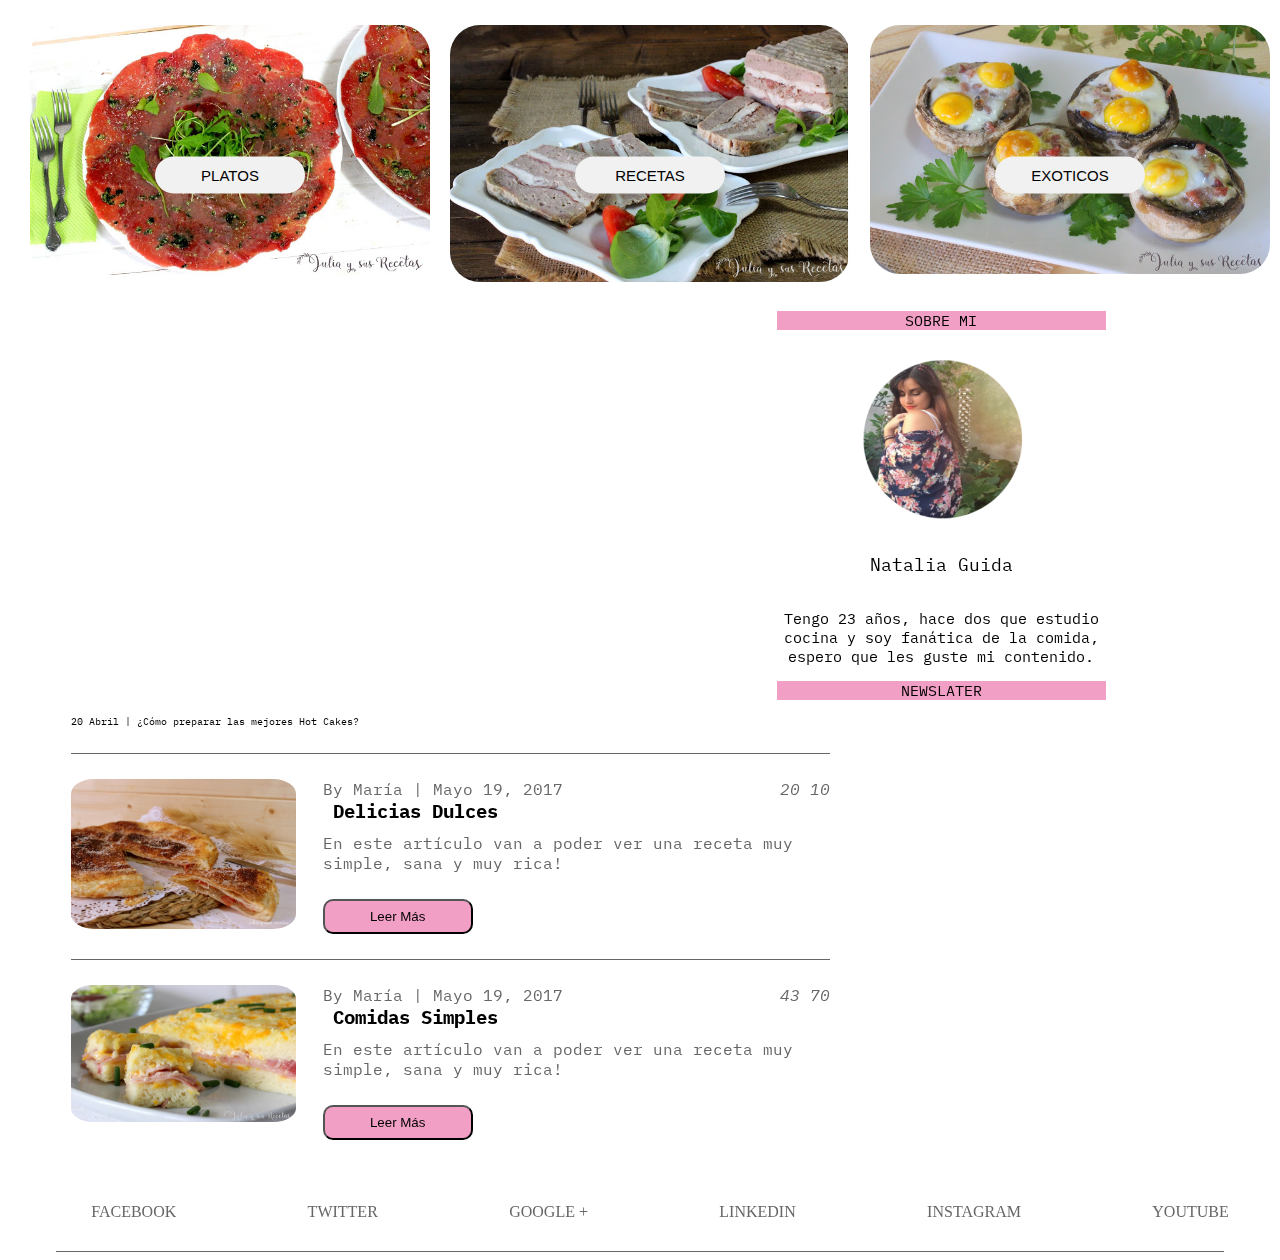
<file: Tp1/index.html>
<!DOCTYPE html>
<html lang="en">
<head>
    <meta charset="UTF-8">
    <meta name="viewport" content="width=device-width, initial-scale=1.0">
    <meta http-equiv="X-UA-Compatible" content="ie=edge">
    <link href="https://fonts.googleapis.com/css?family=IBM+Plex+Mono" rel="stylesheet">
    <link rel="stylesheet" href="https://use.fontawesome.com/releases/v5.3.1/css/all.css" integrity="sha384-mzrmE5qonljUremFsqc01SB46JvROS7bZs3IO2EmfFsd15uHvIt+Y8vEf7N7fWAU" crossorigin="anonymous">
    <link rel="stylesheet" href="sass/css/style.css">
    <title>Document</title>
</head>
<body>
        <div class="container">
                <div class="images">
                    <img src="img/platos.jpeg" alt="platos">
                    <button class="btn">PLATOS</button>
                </div>
                <div class="images">
                    <img src="img/recetas.JPG" alt="recetas">
                    <button class="btn">RECETAS</button>
                </div>
                <div class="images">
                    <img src="img/exoticos.JPG" alt="exoticos">
                    <button class="btn">EXOTICOS</button>
                </div>
        </div>
        <div class="padre">
                <article class="video">
                    <iframe class="video" src="https://www.youtube.com/embed/VSJEy39IsVA" frameborder="0" allow="autoplay; encrypted-media" allowfullscreen></iframe>
                </article>
                <article class="bio">
                    <p class="pink">SOBRE MI</p>
                    <div>
                        <img src="img/Captura.PNG" alt="Nati">
                    </div>
                    <p class="n">Natalia Guida</p>
                    <p>Tengo 23 años, hace dos que estudio cocina y soy fanática de la comida, espero que les guste mi contenido.</p>
                    <p class="pink">NEWSLATER</p>
                </article>
            </div>
            <p class="april">20 Abril | ¿Cómo preparar las mejores Hot Cakes? </p>
        <section>
            <div class="linea"></div>
            <article class="nota1">
                <div class="img1">
                    <img src="img/nota1.JPG" alt="Delicias Dulces">
                </div>
                <div class="texto1">
                    <div class="uno">
                        <span> By María | Mayo 19, 2017</span>
                        <span class="ico">
                            <i class="far fa-heart"> 20 </i>
                            <i class="far fa-comments"> 10 </i>
                            <i class="fas fa-share-alt"></i>
                         </span>
                    </div>
                    <div class="dos">
                        <h3>Delicias Dulces</h3>
                        <span>En este artículo van a poder ver una receta muy simple, sana y muy rica!</span>
                        <button> Leer Más</button>
                    </div>
                </div>
            </article>
            <div class="linea"></div>
            <article class="nota2">
                    <div class="img2">
                            <img src="img/nota2.JPG" alt="Comidas Simples">
                        </div>
                        <div class="texto2">
                            <div class="uno">
                                <span> By María | Mayo 19, 2017</span>
                                <span class="ico">
                                    <i class="far fa-heart"> 43 </i>
                                    <i class="far fa-comments"> 70 </i>
                                    <i class="fas fa-share-alt"></i>
                                 </span>
                            </div>
                            <div class="dos">
                                <h3>Comidas Simples</h3>
                                <span>En este artículo van a poder ver una receta muy simple, sana y muy rica!</span>
                                <button> Leer Más</button>
                            </div>
                        </div>
            </article>
        </section>
        <div class="bioo">
            <article class="bio">
                    <p class="pink">SOBRE MI</p>
                    <div>
                        <img src="img/Captura.PNG" alt="Nati">
                    </div>
                    <p class="n">Natalia Guida</p>
                    <p>Tengo 23 años, hace dos que estudio cocina y soy fanática de la comida, espero que les guste mi contenido.</p>
                    <p class="pink">NEWSLATER</p>
                </article>
        </div>
    <footer>
        <ul>
            <li>
                <a href="https://www.facebook.com/">
                    <i class="fab fa-facebook-f"></i>
                </a>
                <span>FACEBOOK</span> 
            </li>
            <li>
                <a href="https://twitter.com/?lang=es">
                    <i class="fab fa-twitter"></i>
                </a>
                <span>TWITTER</span>
            </li>
            <li>
                <a href="https://plus.google.com/discover">
                    <i class="fab fa-google-plus-g"></i>
                </a>
                <span>GOOGLE +</span>
            </li>
            <li>
                <a href="https://ar.linkedin.com/">
                    <i class="fab fa-linkedin"></i>
                </a>
                <span>LINKEDIN</span>
            </li>
            <li>
                <a href="https://www.instagram.com/?hl=es-la">
                    <i class="fab fa-instagram"></i>
                </a>
                <span>INSTAGRAM</span>
            </li>
            <li>
                <a href="https://www.youtube.com/?gl=AR">
                    <i class="fab fa-youtube"></i>
                </a>
                <span>YOUTUBE</span>
            </li>
        </ul>
        <div class="line">
            <div class= "icon-arrow">
                <a href= "index.html">
                    <i class="fas fa-arrow-circle-up"></i>
                </a>
            </div>
        </div>
    </footer>
</body>
</file>
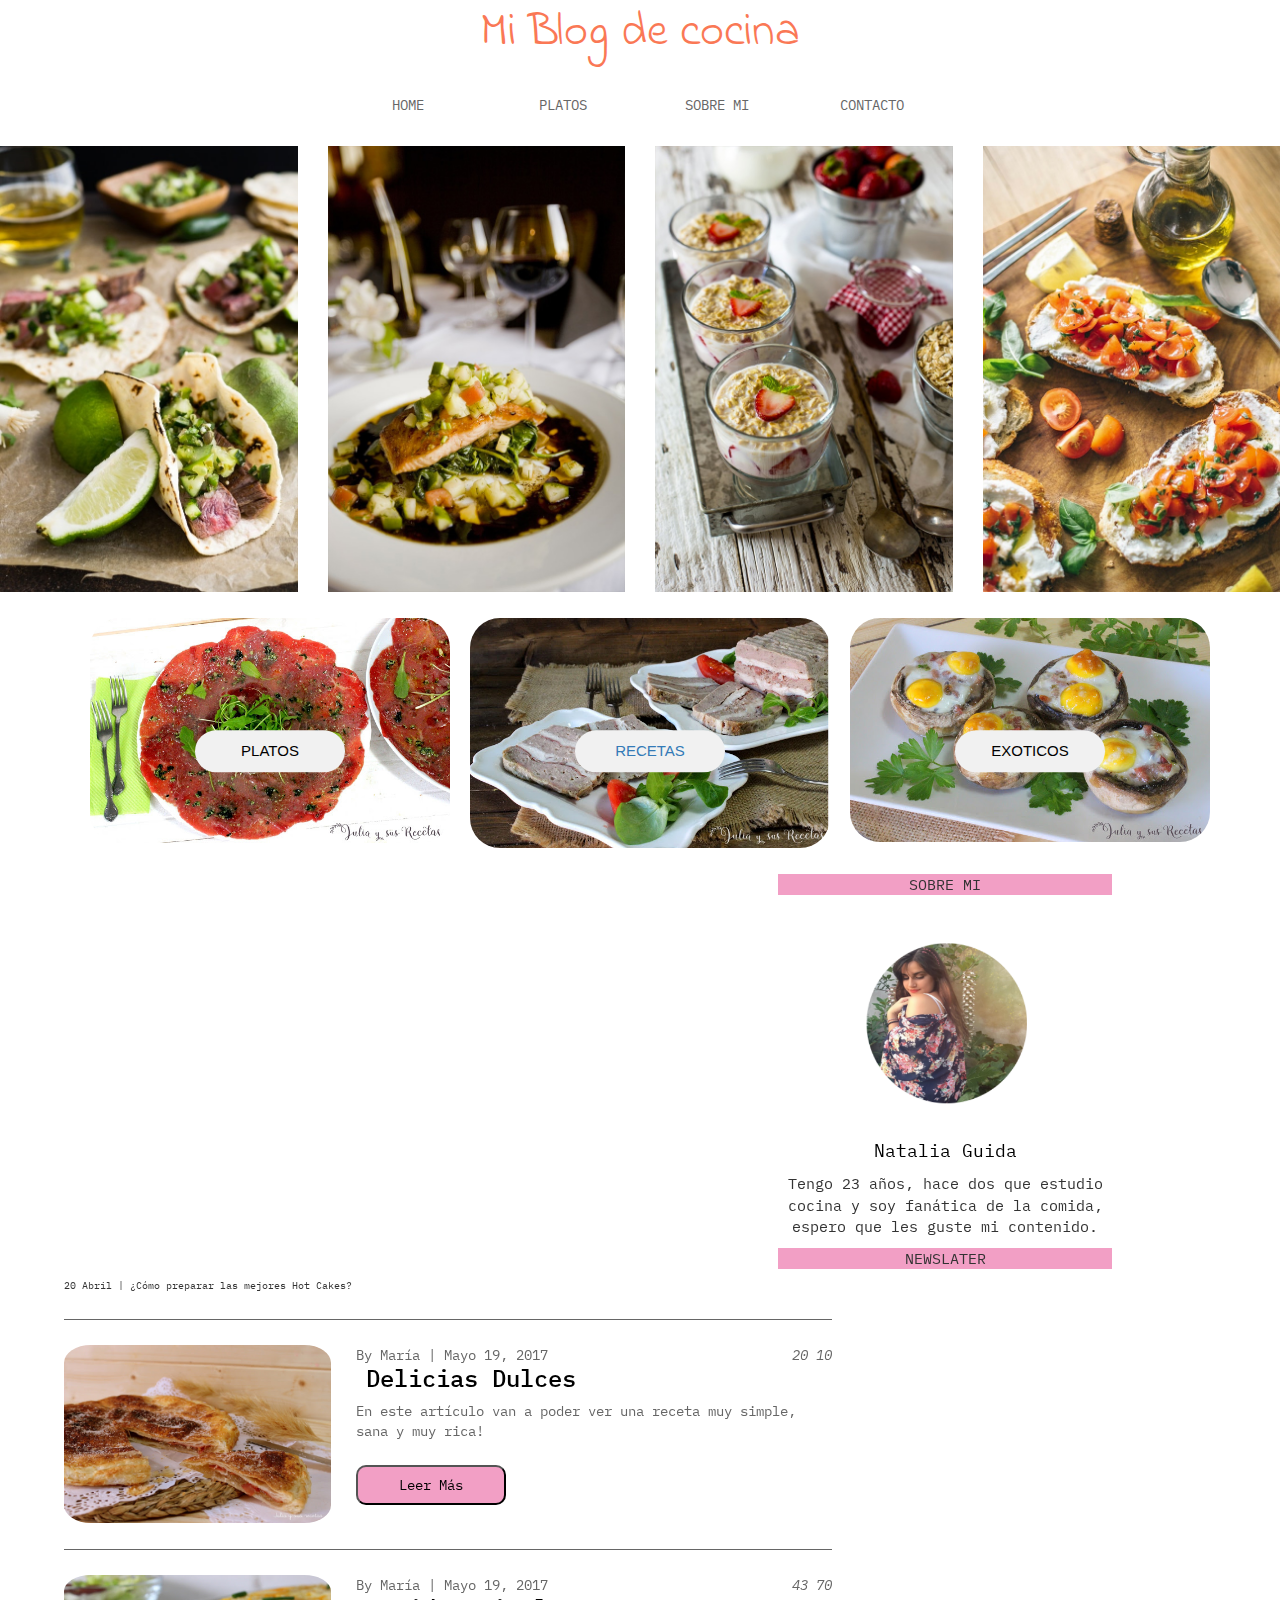
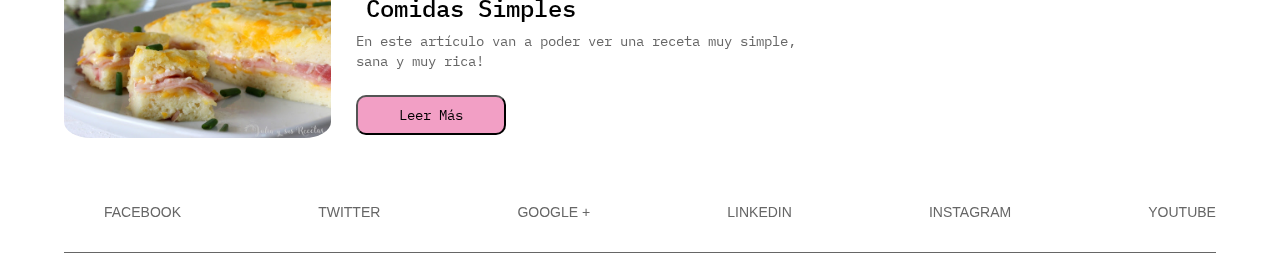
<file: Tp1/html/index.html>
<!DOCTYPE html>
<html lang="en" dir="ltr">

<head>
  <meta charset="utf-8">
  <meta name="viewport" content="width=device-width, initial-scale=1">
 <link rel="stylesheet" href="https://maxcdn.bootstrapcdn.com/bootstrap/3.3.7/css/bootstrap.min.css">  <link href="https://fonts.googleapis.com/css?family=IBM+Plex+Mono" rel="stylesheet">
  <link href="https://fonts.googleapis.com/css?family=Indie+Flower" rel="stylesheet">
  <link rel="stylesheet" href="https://use.fontawesome.com/releases/v5.3.1/css/all.css" integrity="sha384-mzrmE5qonljUremFsqc01SB46JvROS7bZs3IO2EmfFsd15uHvIt+Y8vEf7N7fWAU" crossorigin="anonymous">
  <link rel="stylesheet" href="../sass/css/style.css">
  <title>Mi Blog de Cocina</title>
</head>

<body>
    <header>
        <div class="header">
            Mi Blog de cocina
        </div>
    <nav class="navbar">
        <ul class="list-container">
            <li class="list-item">
                <a href="index.html" class='link home'>HOME</a>
            </li>
            <li class="list-item dropdown-container">
                  <a href="#" class='link platos'>PLATOS
                      <i class="fa fa-caret-down"></i>
                    </a>
                        <ul class="dropdown-content">
                            <li class="dropdown-item"><a href="#">Ensalada</a></li>
                            <li class="dropdown-item"><a href="#">Carne</a></li>
                            <li class="dropdown-item"><a href="#">Helado</a></li>
                        </ul>
            </li>
            <li class="list-item">
                <a href="#" class='link sobre-mi'>SOBRE MI</a>
            </li>
            <li class="list-item">
                <a href="#" class='link contacto'>CONTACTO</a>
            </li>
        </ul>
    </nav>
    <nav class="navbar-mobile">
        <ul class="list-container">
            <li class="list-item dropdown-container">
                <a href="#" class='mobile-menu'>
                <i class="fas fa-bars"></i> MENU
                </a>
                <ul class="dropdown-content">
                    <li class="dropdown-item"><a href="#">HOME</a></li>
                    <li class="dropdown-item"><a href="#">PLATOS</a></li>
                    <li class="dropdown-item"><a href="#">SOBRE MI</a></li>
                    <li class="dropdown-item"><a href="#">CONTACTO</a></li>
                </ul>
            </li>
        </ul>
    </nav>
  </header>
  <main>
      <div class="row no-padding">
          <div class="col-md-3 screens">
            <div class="containerT">
              <img class="img" src="../img/img-1.jpg" alt="Tacos">
               <div class="overlay">
                 <p class="date_comment">Mayo 17, 2017 | 5 comentarios</p>
               "Los mejores tacos del pais en pocos pasos."</div>
               </div>
          </div>
          <div class="col-md-3 screens fmobile">
              <img class="img" src="../img/img-2.jpg" alt="Salmon">
          </div>
          <div class="col-md-3 screens fmobile">
              <img class="img" src="../img/img-3.jpg" alt="Yogurt">
          </div>
          <div class="col-md-3 screens fmobile">
              <img class="img" src="../img/img-4.jpg" alt="Buschetas">
          </div>
      </div>
  </main>
  <div class="container">
    <div class="images">
        <img src="../img/platos.jpeg" alt="platos">
        <button class="btn">PLATOS</button>
    </div>
    <div class="images">
        <img src="../img/recetas.JPG" alt="recetas">
        <button class="btn">
        <a href="receta.html">RECETAS</a>
        </button>
    </div>
    <div class="images">
        <img src="../img/exoticos.JPG" alt="exoticos">
        <button class="btn">EXOTICOS</button>
    </div>
</div>
<div class="padre">
    <article class="video">
        <iframe class="video" src="https://www.youtube.com/embed/VSJEy39IsVA" frameborder="0" allow="autoplay; encrypted-media" allowfullscreen></iframe>
    </article>
    <article class="bio">
        <p class="pink">SOBRE MI</p>
        <div>
            <img src="../img/Captura.PNG" alt="Nati">
        </div>
        <p class="n">Natalia Guida</p>
        <p>Tengo 23 años, hace dos que estudio cocina y soy fanática de la comida, espero que les guste mi contenido.</p>
        <p class="pink">NEWSLATER</p>
    </article>
</div>
<p class="april">20 Abril | ¿Cómo preparar las mejores Hot Cakes? </p>
<section>
<div class="linea"></div>
<article class="nota1">
    <div class="img1">
        <img src="../img/nota1.JPG" alt="Delicias Dulces">
    </div>
    <div class="texto1">
        <div class="uno">
            <span> By María | Mayo 19, 2017</span>
            <span class="ico">
                <i class="far fa-heart"> 20 </i>
                <i class="far fa-comments"> 10 </i>
                <i class="fas fa-share-alt"></i>
             </span>
        </div>
        <div class="dos">
            <h3>Delicias Dulces</h3>
            <span>En este artículo van a poder ver una receta muy simple, sana y muy rica!</span>
            <button> Leer Más</button>
        </div>
    </div>
</article>
<div class="linea"></div>
<article class="nota2">
        <div class="img2">
                <img src="../img/nota2.JPG" alt="Comidas Simples">
            </div>
            <div class="texto2">
                <div class="uno">
                    <span> By María | Mayo 19, 2017</span>
                    <span class="ico">
                        <i class="far fa-heart"> 43 </i>
                        <i class="far fa-comments"> 70 </i>
                        <i class="fas fa-share-alt"></i>
                     </span>
                </div>
                <div class="dos">
                    <h3>Comidas Simples</h3>
                    <span>En este artículo van a poder ver una receta muy simple, sana y muy rica!</span>
                    <button> Leer Más</button>
                </div>
            </div>
</article>
</section>
<div class="bioo">
<article class="bio">
        <p class="pink">SOBRE MI</p>
        <div>
            <img src="../img/Captura.PNG" alt="Nati">
        </div>
        <p class="n">Natalia Guida</p>
        <p>Tengo 23 años, hace dos que estudio cocina y soy fanática de la comida, espero que les guste mi contenido.</p>
        <p class="pink">NEWSLATER</p>
    </article>
</div>
<footer>
<ul>
<li>
    <a href="https://www.facebook.com/">
        <i class="fab fa-facebook-f"></i>
    </a>
    <span>FACEBOOK</span> 
</li>
<li>
    <a href="https://twitter.com/?lang=es">
        <i class="fab fa-twitter"></i>
    </a>
    <span>TWITTER</span>
</li>
<li>
    <a href="https://plus.google.com/discover">
        <i class="fab fa-google-plus-g"></i>
    </a>
    <span>GOOGLE +</span>
</li>
<li>
    <a href="https://ar.linkedin.com/">
        <i class="fab fa-linkedin"></i>
    </a>
    <span>LINKEDIN</span>
</li>
<li>
    <a href="https://www.instagram.com/?hl=es-la">
        <i class="fab fa-instagram"></i>
    </a>
    <span>INSTAGRAM</span>
</li>
<li>
    <a href="https://www.youtube.com/?gl=AR">
        <i class="fab fa-youtube"></i>
    </a>
    <span>YOUTUBE</span>
</li>
</ul>
<div class="line">
<div class= "icon-arrow">
    <a href= "index.html">
        <i class="fas fa-arrow-circle-up"></i>
    </a>
</div>
</div>
</footer>
</body>
</html>
</file>
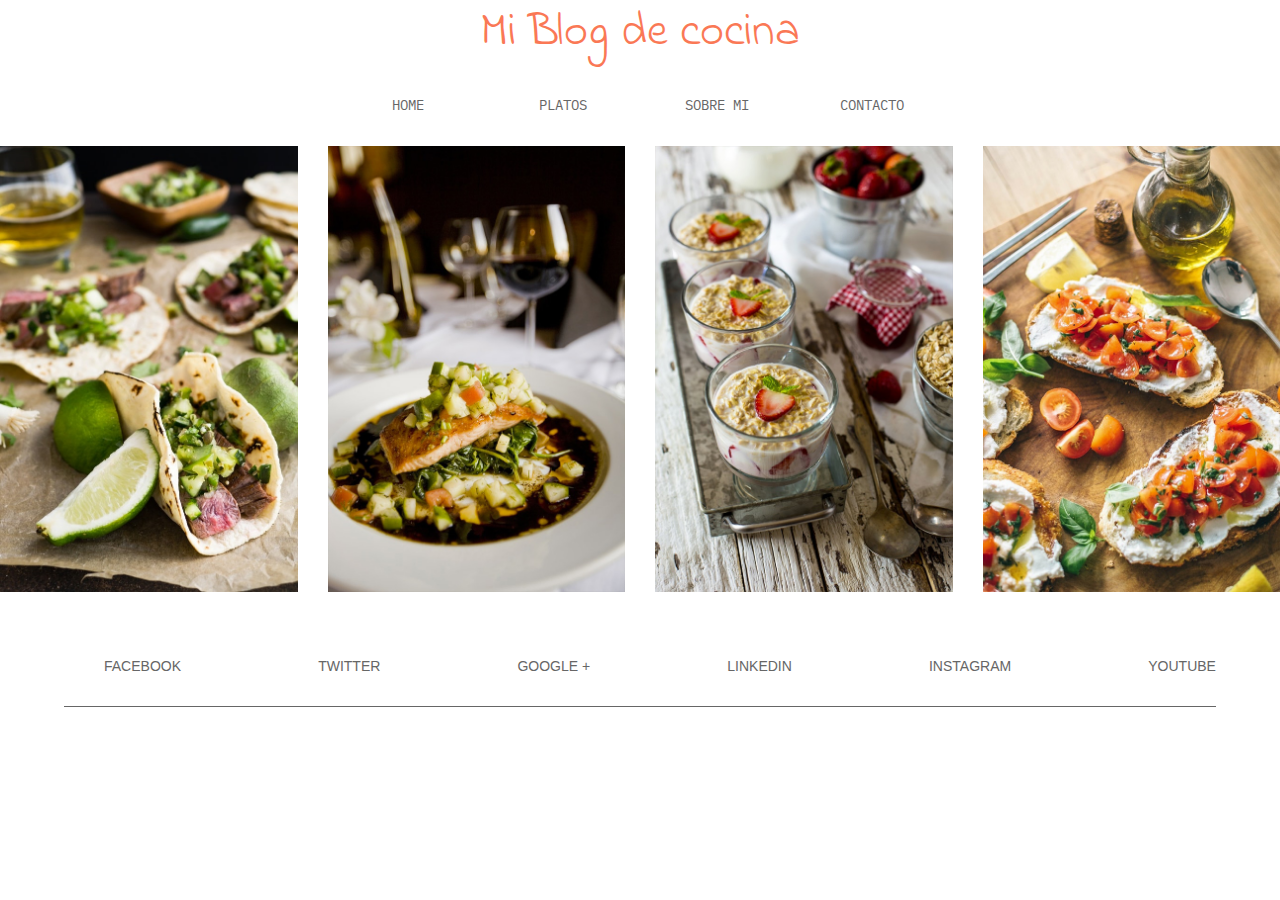
<file: Tp1/html/header.html>
<!DOCTYPE html>
<html lang="en" dir="ltr">

<head>
  <meta charset="utf-8">
  <meta name="viewport" content="width=device-width, initial-scale=1">
 <link rel="stylesheet" href="https://maxcdn.bootstrapcdn.com/bootstrap/3.3.7/css/bootstrap.min.css">  <link href="https://fonts.googleapis.com/css?family=IBM+Plex+Mono" rel="stylesheet">
  <link href="https://fonts.googleapis.com/css?family=Indie+Flower" rel="stylesheet">
  <link rel="stylesheet" href="https://use.fontawesome.com/releases/v5.3.1/css/all.css" integrity="sha384-mzrmE5qonljUremFsqc01SB46JvROS7bZs3IO2EmfFsd15uHvIt+Y8vEf7N7fWAU" crossorigin="anonymous">
  <link rel="stylesheet" href="../sass/css/style.css">
  <title>Mi Blog de Cocina</title>
</head>

<body>
    <header>
        <div class="header">
            Mi Blog de cocina
        </div>
    <nav class="navbar">
        <ul class="list-container">
            <li class="list-item">
                <a href="index.html" class='link home'>HOME</a>
            </li>
            <li class="list-item dropdown-container">
                  <a href="#" class='link platos'>PLATOS
                      <i class="fa fa-caret-down"></i>
                    </a>
                        <ul class="dropdown-content">
                            <li class="dropdown-item"><a href="#">Ensalada</a></li>
                            <li class="dropdown-item"><a href="#">Carne</a></li>
                            <li class="dropdown-item"><a href="#">Helado</a></li>
                        </ul>
            </li>
            <li class="list-item">
                <a href="#" class='link sobre-mi'>SOBRE MI</a>
            </li>
            <li class="list-item">
                <a href="#" class='link contacto'>CONTACTO</a>
            </li>
        </ul>
    </nav>
    <nav class="navbar-mobile">
        <ul class="list-container">
            <li class="list-item dropdown-container">
                <a href="#" class='mobile-menu'>
                <i class="fas fa-bars"></i> MENU
                </a>
                <ul class="dropdown-content">
                    <li class="dropdown-item"><a href="#">HOME</a></li>
                    <li class="dropdown-item"><a href="#">PLATOS</a></li>
                    <li class="dropdown-item"><a href="#">SOBRE MI</a></li>
                    <li class="dropdown-item"><a href="#">CONTACTO</a></li>
                </ul>
            </li>
        </ul>
    </nav>
  </header>
  <main>
      <div class="row no-padding">
          <div class="col-md-3 screens">
            <div class="containerT">
              <img class="img" src="../img/img-1.jpg" alt="Tacos">
               <div class="overlay">
                 <p class="date_comment">Mayo 17, 2017 | 5 comentarios</p>
               "Los mejores tacos del pais en pocos pasos."</div>
               </div>
          </div>
          <div class="col-md-3 screens fmobile">
              <img class="img" src="../img/img-2.jpg" alt="Salmon">
          </div>
          <div class="col-md-3 screens fmobile">
              <img class="img" src="../img/img-3.jpg" alt="Yogurt">
          </div>
          <div class="col-md-3 screens fmobile">
              <img class="img" src="../img/img-4.jpg" alt="Buschetas">
          </div>
      </div>
  </main>
  <footer>
      <ul>
          <li>
              <i class="fab fa-facebook-f"></i>
              <a href="https://www.facebook.com/">FACEBOOK</a>
          </li>
          <li>
              <i class="fab fa-twitter"></i>
              <a href="https://twitter.com/?lang=es">TWITTER</a>
          </li>
          <li>
              <i class="fab fa-google-plus-g"></i>
              <a href="https://plus.google.com/discover">GOOGLE +</a>
          </li>
          <li>
              <i class="fab fa-linkedin"></i>
              <a href="https://ar.linkedin.com/">LINKEDIN</a>
          </li>
          <li>
              <i class="fab fa-instagram"></i>
              <a href="https://www.instagram.com/?hl=es-la">INSTAGRAM</a>
          </li>
          <li>
              <i class="fab fa-youtube"></i>
              <a href="https://www.youtube.com/?gl=AR">YOUTUBE</a>
          </li>
      </ul>
      <div class="line"></div>
    </footer>
</body>

</html>
</file>
<file: Tp1/sass/css/style.css>
footer {
  width: 100%;
  height: auto;
  margin-top: 5%;
}
footer ul {
  width: 90%;
  margin: auto;
  display: flex;
  justify-content: space-between;
  list-style-type: none;
}
footer ul a {
  color: #666666;
  text-decoration: none;
}
footer .line {
  border-bottom: #666666 solid 1px;
  width: 90%;
  margin: auto;
  padding: 15px;
}

.header {
  text-align: center;
  font-family: "Indie Flower", cursive;
  color: #fa7855;
  font-size: 46px;
}

.navbar {
  font-family: "IBM Plex Mono", monospace;
  display: flex;
  justify-content: space-around;
  align-items: flex-end;
  margin-top: 10px;
}
.navbar a {
  text-decoration: none;
  color: #666666;
}
.navbar .list-container {
  display: flex;
  padding: 10px;
  margin: 0;
  width: 50%;
  justify-content: center;
  align-items: center;
}
.navbar .list-container .list-item {
  list-style: none;
  text-align: center;
  width: 100%;
}

.link {
  color: #666666;
  text-decoration: none;
}
.link:hover {
  color: #fa7855;
  text-decoration: none;
}

.dropdown-container {
  position: relative;
}
.dropdown-container .dropdown-item:first-child {
  display: inline-block;
}
.dropdown-container .dropdown-content {
  display: none;
  position: absolute;
  top: 25px;
  list-style: none;
  padding-left: 25px;
  padding-right: 25px;
  text-decoration: none;
  color: #666666;
  background-color: #f4f4f4;
  text-align: left;
  z-index: 100;
}
.dropdown-container:hover .dropdown-content {
  display: block;
}

.dropdown-item {
  color: #666666;
  padding: 5px;
  text-decoration: none;
  list-style: none;
}

.navbar-mobile {
  display: none;
}

.row {
  display: flex;
  width: 100%;
  margin: 0;
  padding: 0;
}

.col-md-3.screens {
  padding: 0;
  margin: 0 15px;
}

.col-md-3.screens:first-child {
  margin-left: 0;
}

.col-md-3.screens:last-child {
  margin-right: 0;
}

.img {
  width: 100%;
}

.no-padding {
  padding-left: 0;
  padding-right: 0;
}

.overlay {
  position: absolute;
  bottom: 0;
  background: #fa7855;
  background: rgba(250, 120, 85, 0.5);
  color: #f1f1f1;
  width: 100%;
  transition: 0.5s ease;
  opacity: 0;
  color: white;
  font-size: 16px;
  font-family: "IBM Plex Mono", monospace;
  padding: 20px;
  text-align: left;
}
.overlay .date_comment {
  font-size: 10px;
}

.containerT {
  position: relative;
  width: 100%;
}
.containerT:hover .overlay {
  opacity: 1;
}

@media (max-width: 800px) {
  .header {
    width: 100%;
    font-family: "Indie Flower", cursive, bold;
  }

  .navbar {
    display: none;
  }

  .navbar-mobile {
    margin: auto;
    margin-top: 20px;
    margin-bottom: 20px;
    display: flex;
    justify-content: center;
    width: 90%;
    background-color: #fa7855;
    padding: 10px;
    border-radius: 10px;
  }
  .navbar-mobile a {
    color: black;
    text-decoration: none;
  }

  .list-container {
    padding-left: 0px;
    padding-right: 0px;
    margin: 0;
    justify-content: center;
    align-items: center;
  }
  .list-container .list-item {
    list-style: none;
    text-align: center;
    width: 100%;
  }

  .link {
    color: white;
    text-decoration: none;
  }
  .link:hover {
    color: #fa7855;
    text-decoration: none;
  }

  .dropdown-container {
    position: relative;
  }
  .dropdown-container .list-item:first-child {
    display: block;
  }
  .dropdown-container .dropdown-content {
    display: none;
    position: absolute;
    top: 100%;
    list-style: none;
    background-color: #fa7855;
    text-align: center;
  }
  .dropdown-container .dropdown-content a {
    text-decoration: none;
    color: white;
  }
  .dropdown-container .dropdown-content:hover {
    display: block;
  }

  .dropdown-item {
    color: white;
    text-decoration: none;
    list-style-type: none;
  }

  .fmobile {
    display: none;
  }

  .overlay {
    display: none;
  }
}
footer {
  width: 100%;
  height: auto;
  margin-top: 5%;
}
footer ul {
  width: 90%;
  margin: auto;
  display: flex;
  justify-content: space-between;
  list-style-type: none;
}
footer ul a {
  color: #666666;
  text-decoration: none;
}
footer .line {
  border-bottom: #666666 solid 1px;
  width: 90%;
  margin: auto;
  padding: 15px;
}

button {
  border-width: 2px;
}

.container {
  margin-top: 2%;
  display: flex;
  justify-content: center;
  margin-bottom: 2%;
}

.images {
  position: relative;
  width: 100%;
  height: auto;
  max-width: 400px;
  margin-left: 20px;
}

.images img {
  width: 100%;
  height: auto;
  border-radius: 30px;
}

.images .btn {
  position: absolute;
  top: 50%;
  left: 50%;
  transform: translate(-50%, -50%);
  -ms-transform: translate(-50%, -50%);
  background-color: #f1f1f1;
  color: black;
  font-size: 15px;
  padding: 10px 25px;
  border: none;
  cursor: pointer;
  border-radius: 30px;
  text-align: center;
}

.images .btn:hover {
  background-color: #fa7855;
  color: black;
}

.padre {
  width: 90%;
  margin: auto;
  display: flex;
}

.video {
  width: 60%;
  height: auto;
}
.video iframe {
  width: 100%;
  height: 400px;
}

.bio {
  display: flex;
  flex-direction: column;
  width: 29%;
  height: auto;
  font-family: "IBM Plex Mono", monospace;
  margin-left: 2%;
}
.bio div {
  width: 50%;
  margin: auto;
}
.bio div img {
  width: 100%;
  height: auto;
}
.bio .n {
  text-align: center;
  font-size: 18px;
  color: black;
}
.bio .pink {
  background-color: #f29fc5;
  text-align: center;
  margin-top: 0%;
}
.bio p {
  text-align: center;
  font-size: 15px;
}

.april {
  font-family: "IBM Plex Mono", monospace;
  width: 90%;
  margin: auto;
  font-size: 10px;
}

.linea {
  border-bottom: #666666 solid 1px;
  width: 60%;
  margin-left: 5%;
  margin-top: 2%;
}

.nota1 {
  width: 60%;
  height: auto;
  margin-left: 5%;
  margin-top: 2%;
  display: flex;
  font-family: "IBM Plex Mono", monospace;
  color: #666666;
}
.nota1 .img1 {
  width: 40%;
}
.nota1 .img1 img {
  width: 100%;
  height: auto;
  border-radius: 10%;
}

.nota2 {
  width: 60%;
  height: auto;
  margin-left: 5%;
  margin-top: 2%;
  display: flex;
  font-family: "IBM Plex Mono", monospace;
  color: #666666;
}
.nota2 .img2 {
  width: 40%;
}
.nota2 .img2 img {
  width: 100%;
  height: auto;
  border-radius: 10%;
}

.uno {
  display: flex;
  justify-content: space-between;
  margin-left: 5%;
}

.dos {
  margin-left: 5%;
}

h3 {
  margin: 0;
  color: black;
  margin-bottom: 2%;
  margin-left: 2%;
}

button {
  display: block;
  color: black;
  padding: 8px;
  width: 150px;
  border-radius: 10px;
  background-color: #f29fc5;
  margin-top: 5%;
}

.bioo {
  display: none;
}

footer {
  width: 100%;
  height: auto;
  margin-top: 5%;
}
footer ul {
  width: 90%;
  margin: auto;
  display: flex;
  justify-content: space-between;
  list-style-type: none;
  color: #666666;
  text-decoration: none;
}
footer .line {
  border-bottom: #666666 solid 1px;
  width: 90%;
  margin: auto;
  padding: 15px;
}

.icon-arrow {
  display: none;
}

@media (max-width: 800px) {
  .container {
    display: flex;
    align-items: center;
    width: auto;
    margin: auto;
    flex-direction: column;
  }

  .images {
    width: 100%;
    margin-bottom: 20px;
    flex-direction: column;
  }

  .btn {
    top: 40%;
    left: 25%;
  }

  .btn1 {
    top: 40%;
    left: 0%;
    transform: none;
    background: none;
  }

  .bioo {
    display: flex;
    width: 90%;
    margin: auto;
  }
  .bioo .bio {
    width: 100%;
  }

  .padre {
    display: none;
  }

  .april {
    display: none;
  }

  .linea {
    display: none;
  }

  .nota1 {
    width: 90%;
    margin: auto;
    display: flex;
    flex-direction: row;
  }
  .nota1 .img1 {
    display: none;
  }
  .nota1 .uno {
    justify-content: space-around;
  }
  .nota1 h3 {
    text-align: center;
  }
  .nota1 button {
    margin-left: 25%;
    margin-bottom: 15%;
  }

  .nota2 {
    display: none;
  }

  footer span {
    display: none;
  }

  .icon-arrow {
    color: #fa7855;
    bottom: 15px;
    display: inline-block;
  }
  .icon-arrow .fa-arrow-circle-up {
    font-size: 40px;
    position: absolute;
    z-index: 1;
    text-decoration: none;
    color: orange;
    margin-left: 40%;
  }
}

/*# sourceMappingURL=style.css.map */
</file>
